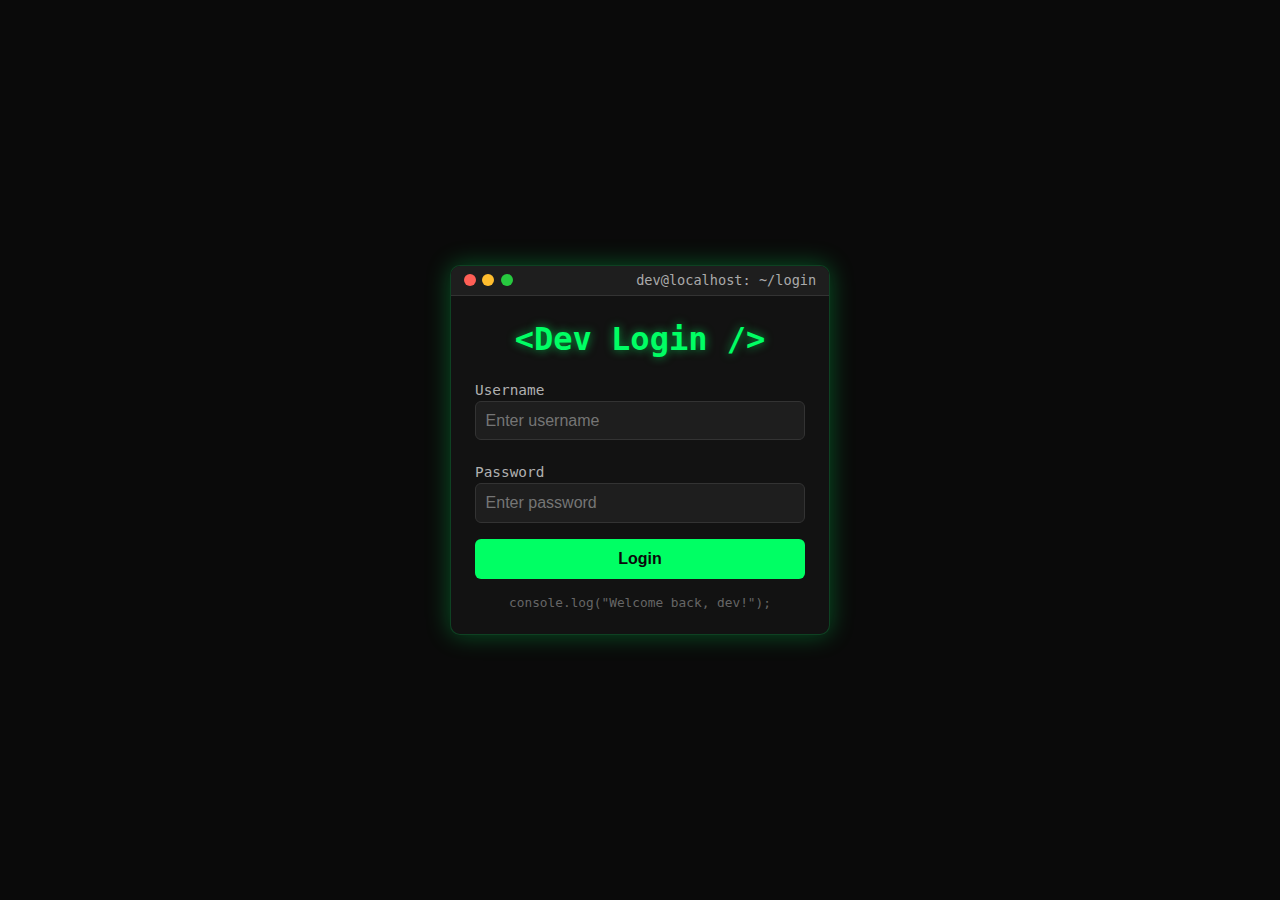
<file: template_test/index.html>
<!DOCTYPE html>
<html lang="en">
<head>
  <meta charset="UTF-8">
  <meta name="viewport" content="width=device-width, initial-scale=1.0">
  <title>Dev Terminal Login</title>
  <link rel="stylesheet" href="login.css">
</head>
<body>
  <div class="terminal-window">
    <div class="terminal-header">
      <div class="buttons">
        <span class="close"></span>
        <span class="minimize"></span>
        <span class="maximize"></span>
      </div>
      <div class="title">dev@localhost: ~/login</div>
    </div>

    <div class="login-container">
      <h1>&lt;Dev Login /&gt;</h1>
      <form>
        <label for="username">Username</label>
        <input type="text" id="username" name="username" placeholder="Enter username" required>

        <label for="password">Password</label>
        <input type="password" id="password" name="password" placeholder="Enter password" required>

        <button type="submit">Login</button>
      </form>
      <p class="footer-text">console.log("Welcome back, dev!");</p>
    </div>
  </div>
</body>
</html>
</file>
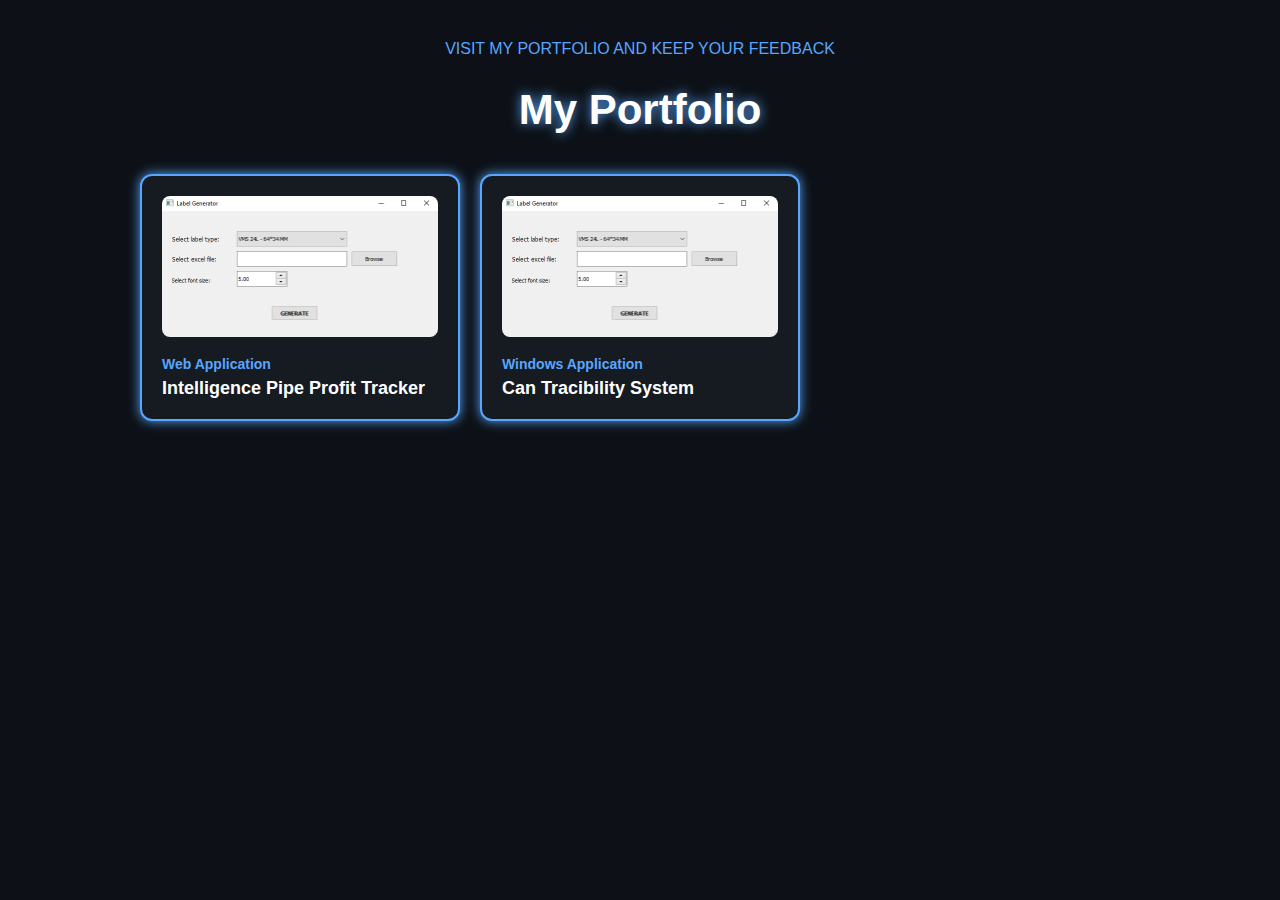
<file: template_test/projects.html>
<!DOCTYPE html>
<html lang="en">
<head>
  <meta charset="UTF-8">
  <meta name="viewport" content="width=device-width, initial-scale=1.0">
  <title>My Portfolio</title>
  <style>
    body {
      margin: 0;
      font-family: Arial, sans-serif;
      background-color: #0d1117;
      color: #c9d1d9;
      text-align: center;
    }

    .portfolio-header { margin-top: 40px; }
    .portfolio-header p { color: #58a6ff; font-size: 16px; margin-bottom: 8px; }
    .portfolio-header h1 { font-size: 42px; color: #fff; text-shadow: 0 0 12px #58a6ff; }

    /* Grid */
    .grid-container {
      display: grid;
      grid-template-columns: repeat(3, 320px);
      gap: 20px;
      justify-content: center;
      margin: 40px auto;
    }

    /* Card */
    .card {
      background-color: #161b22;
      border: 2px solid #58a6ff;
      border-radius: 12px;
      padding: 20px;
      text-align: left;
      box-shadow: 0 0 12px #58a6ff;
      cursor: pointer;
      transition: all 0.3s ease;
    }
    .card:hover { transform: scale(1.05); box-shadow: 0 0 20px #58a6ff, 0 0 40px #58a6ff; }
    .card img { width: 100%; border-radius: 8px; margin-bottom: 15px; }
    .card .category { font-size: 14px; color: #58a6ff; font-weight: bold; margin-bottom: 6px; }
    .card .title { font-size: 18px; font-weight: 600; color: #fff; }

    /* Modal */
    .modal {
      display: none;
      position: fixed;
      z-index: 1000;
      inset: 0;
      background-color: rgba(0,0,0,0.9);
      justify-content: center;
      align-items: center;
    }
    .modal-content {
      background-color: #161b22;
      border: 2px solid #58a6ff;
      border-radius: 12px;
      padding: 20px;
      display: flex;
      width: 80%;
      max-width: 900px;
      box-shadow: 0 0 20px #58a6ff;
    }
    .modal-left { flex: 1; display: flex; flex-direction: column; gap: 10px; margin-right: 20px; }
    .modal-left img { width: 100%; border-radius: 8px; border: 2px solid #58a6ff; }
    .modal-right { flex: 2; text-align: left; }
    .modal-right h2 { color: #58a6ff; margin-bottom: 10px; }
    .modal-right p { margin-bottom: 15px; line-height: 1.5; }
    .close { position: absolute; top: 20px; right: 40px; color: #fff; font-size: 30px; cursor: pointer; }

    @media (max-width: 768px) {
      .grid-container { grid-template-columns: 1fr; }
      .modal-content { flex-direction: column; }
      .modal-left { flex-direction: row; overflow-x: auto; margin-right: 0; }
      .modal-left img { flex: 0 0 150px; }
    }
  </style>
</head>
<body>

  <!-- Header -->
  <div class="portfolio-header">
    <p>VISIT MY PORTFOLIO AND KEEP YOUR FEEDBACK</p>
    <h1>My Portfolio</h1>
  </div>

  <!-- Grid -->
  <div class="grid-container" id="portfolioGrid"></div>

  <!-- Modal -->
  <div id="portfolioModal" class="modal">
    <span class="close" onclick="closeModal()">&times;</span>
    <div class="modal-content">
      <div class="modal-left" id="modalImages"></div>
      <div class="modal-right">
        <h2 id="modalTitle"></h2>
        <p id="modalDesc"></p>
        <p><strong>Tech Stack:</strong> <span id="modalTech"></span></p>
      </div>
    </div>
  </div>

  <script>
    // 🔹 Project Data
    const projects = [
      {
        id: 1,
        title: "Intelligence Pipe Profit Tracker",
        category: "Web Application",
        thumbnail: "project0.png",
        description: "A web application to track profit in pipe manufacturing with live analytics and dashboards.",
        tech: "Python, Django, MySQL",
        images: ["project0.png", "project0.png", "project0.png", "project0.png"]
      },
      {
        id: 2,
        title: "Can Tracibility System",
        category: "Windows Application",
        thumbnail: "project0.png",
        description: "A windows application for tracking cans across production lines, ensuring quality and traceability.",
        tech: "C#, .NET, SQL Server",
        images: ["project2a.png", "project2b.png", "project2c.png", "project2d.png"]
      }
      // Add more projects here...
    ];

    // 🔹 Render Cards
    const grid = document.getElementById("portfolioGrid");
    projects.forEach(p => {
      const card = document.createElement("div");
      card.className = "card";
      card.innerHTML = `
        <img src="${p.thumbnail}" alt="${p.title}">
        <div class="category">${p.category}</div>
        <div class="title">${p.title}</div>
      `;
      card.onclick = () => openModal(p);
      grid.appendChild(card);
    });

    // 🔹 Open Modal with Project Data
    function openModal(project) {
      document.getElementById("modalTitle").innerText = project.title;
      document.getElementById("modalDesc").innerText = project.description;
      document.getElementById("modalTech").innerText = project.tech;

      const modalImages = document.getElementById("modalImages");
      modalImages.innerHTML = "";
      project.images.forEach(img => {
        const imageEl = document.createElement("img");
        imageEl.src = img;
        modalImages.appendChild(imageEl);
      });

      document.getElementById("portfolioModal").style.display = "flex";
    }

    function closeModal() {
      document.getElementById("portfolioModal").style.display = "none";
    }
  </script>

</body>
</html>
</file>
<file: template_test/login.css>
/* Reset */
* {
  margin: 0;
  padding: 0;
  box-sizing: border-box;
}

body {
  font-family: 'Fira Code', monospace;
  background-color: #0a0a0a;
  color: #f5f5f5;
  height: 100vh;
  display: flex;
  justify-content: center;
  align-items: center;
}

/* Terminal Window */
.terminal-window {
  background-color: #121212;
  border-radius: 10px;
  overflow: hidden;
  width: 380px;
  box-shadow: 0 0 25px rgba(0, 255, 100, 0.3);
  border: 1px solid rgba(0, 255, 100, 0.2);
}

.terminal-header {
  background-color: #1e1e1e;
  padding: 0.4rem 0.8rem;
  display: flex;
  align-items: center;
  justify-content: space-between;
  border-bottom: 1px solid #333;
}

.buttons {
  display: flex;
  gap: 0.4rem;
}

.buttons span {
  width: 12px;
  height: 12px;
  border-radius: 50%;
  display: inline-block;
}

.close {
  background-color: #ff5f56;
}

.minimize {
  background-color: #ffbd2e;
}

.maximize {
  background-color: #27c93f;
}

.title {
  font-size: 0.85rem;
  color: #aaa;
}

/* Login Container */
.login-container {
  padding: 1.5rem;
}

h1 {
  text-align: center;
  margin-bottom: 1.5rem;
  color: #00ff64;
  text-shadow: 0 0 10px rgba(0, 255, 100, 0.6);
}

label {
  display: block;
  margin: 0.5rem 0 0.2rem;
  font-size: 0.9rem;
  color: #b0b0b0;
}

input {
  width: 100%;
  padding: 0.6rem;
  margin-bottom: 1rem;
  background-color: #1e1e1e;
  border: 1px solid #333;
  border-radius: 6px;
  color: #fff;
  font-size: 1rem;
}

input:focus {
  outline: none;
  border-color: #00ff64;
  box-shadow: 0 0 8px rgba(0, 255, 100, 0.5);
}

button {
  width: 100%;
  padding: 0.7rem;
  background-color: #00ff64;
  color: #0a0a0a;
  font-size: 1rem;
  border: none;
  border-radius: 6px;
  cursor: pointer;
  font-weight: bold;
}

button:hover {
  background-color: #00e05a;
}

.footer-text {
  margin-top: 1rem;
  font-size: 0.8rem;
  color: #666;
  text-align: center;
}
</file>
